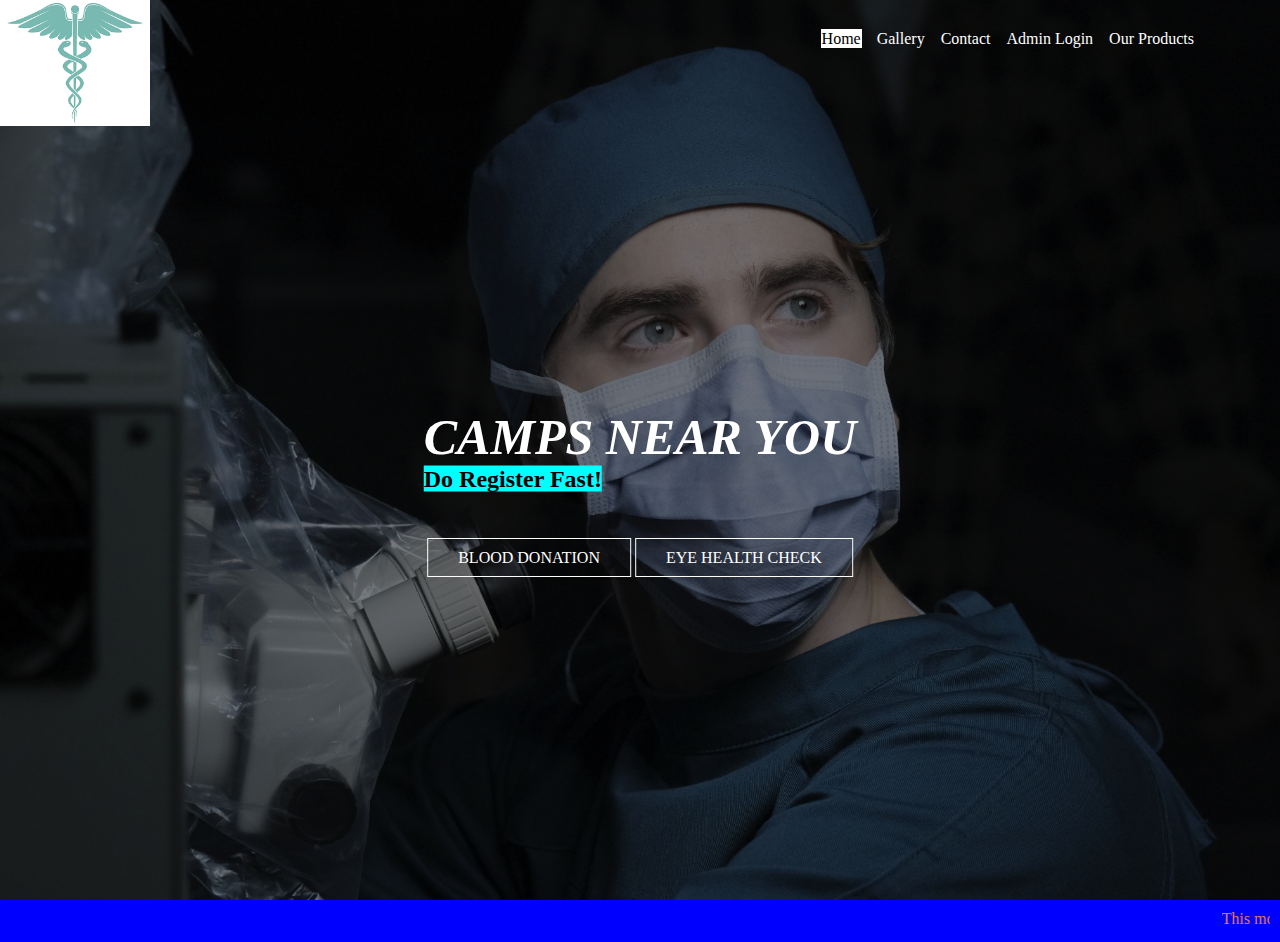
<file: index.html>
<!DOCTYPE html>
<html lang="en">
<head>
    <meta charset="UTF-8">
    <meta http-equiv="X-UA-Compatible" content="IE=edge">
    <meta name="viewport" content="width=device-width, initial-scale=1.0">
    <title>Campaigns For You</title>
    <link rel="stylesheet" type="text/css" href="css/style.css">
</head>
<body>
    <header>
        <div class="main">
            <div class="logo">
                <img src="logo1.png">  
            </div>
            <ul>
              <li class="active"><a href="#">Home</a></li>
              <li><a href="two.html">Gallery</a></li>
              <li><a href="contact.html">Contact</a></li>
              <li><a href="user.html">Admin Login</a></li>
              <li><a href="user.html">Our Products</a></li>

              

              

          </ul>
       </div>
       <div class="title">
           <h1><i>CAMPS NEAR YOU</i></h1>
           <h2><strong><mark>Do Register Fast!</mark></strong></h2>
       </div>
      
       <div class="button">
           <a href="login.html" class="btn">BLOOD DONATION</a>
           <a href="learnmore.html" class="btn">EYE HEALTH CHECK </a>

       </div>
    </header>
    <footer class="footer">
        <marquee width="100%" direction ="left" height ="auto">
            This module is developed by Ananya
        </marquee>
        <div>
            
        </div>
    </footer>
</body>
</html>
</file>
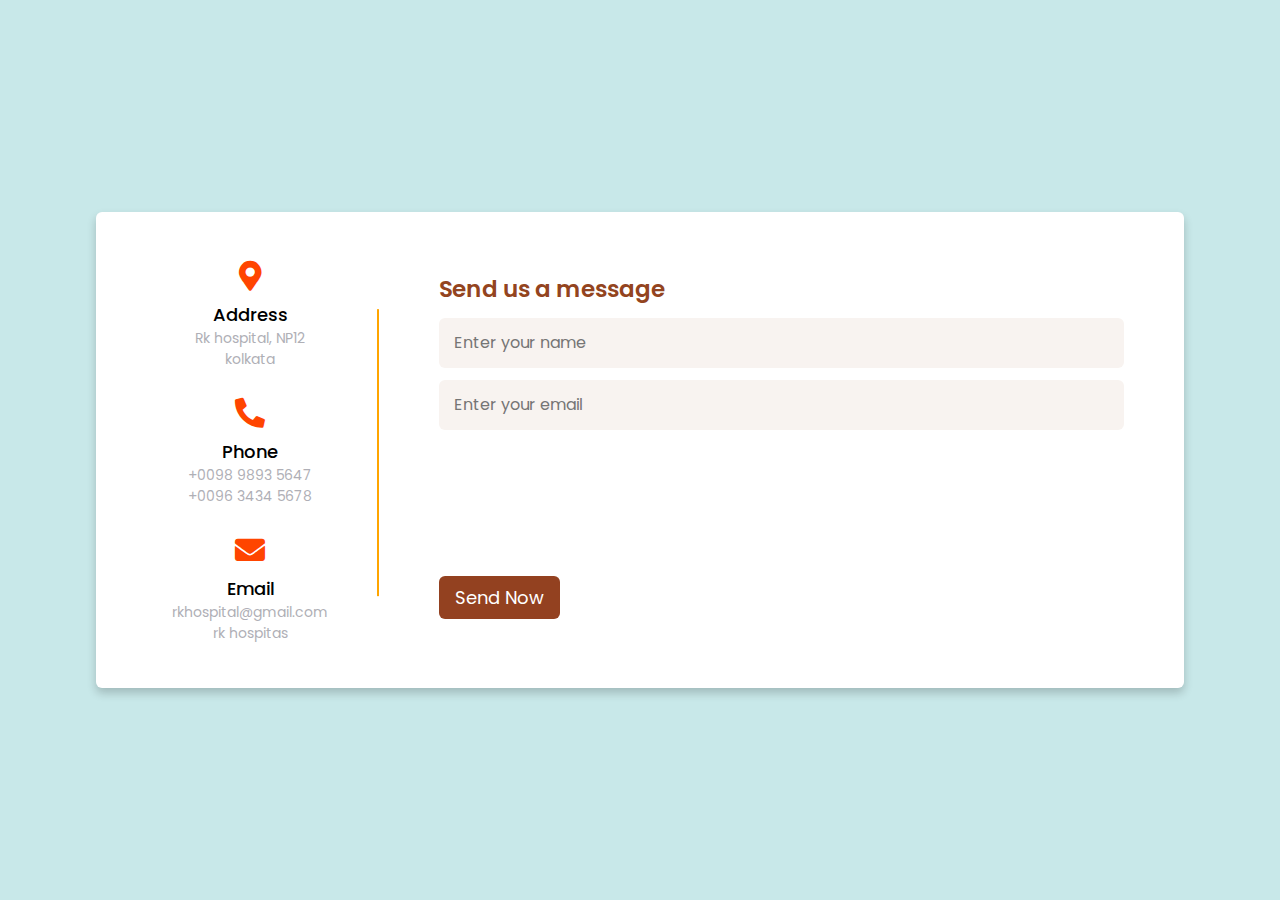
<file: contact.html>
<!DOCTYPE html>

<html lang="en" dir="ltr">
  <head>
    <meta charset="UTF-8">
   
    <link rel="stylesheet" href="css/contact.css">
    
    <link rel="stylesheet" href="https://cdnjs.cloudflare.com/ajax/libs/font-awesome/5.15.2/css/all.min.css"/>
     <meta name="viewport" content="width=device-width, initial-scale=1.0">
   </head>
<body>
  <div class="container">
    <div class="content">
      <div class="left-side">
        <div class="address details">
          <i class="fas fa-map-marker-alt"></i>
          <div class="topic">Address</div>
          <div class="text-one">Rk hospital, NP12</div>
          <div class="text-two">kolkata</div>
        </div>
        <div class="phone details">
          <i class="fas fa-phone-alt"></i>
          <div class="topic">Phone</div>
          <div class="text-one">+0098 9893 5647</div>
          <div class="text-two">+0096 3434 5678</div>
        </div>
        <div class="email details">
          <i class="fas fa-envelope"></i>
          <div class="topic">Email</div>
          <div class="text-one">rkhospital@gmail.com</div>
          <div class="text-two">rk hospitas</div>
        </div>
      </div>
      <div class="right-side">
        <div class="topic-text">Send us a message</div>
        
      <form action="#">
        <div class="input-box">
          <input type="text" placeholder="Enter your name">
        </div>
        <div class="input-box">
          <input type="text" placeholder="Enter your email">
        </div>
        <div class="input-box message-box">
          
        </div>
        <div class="button">
          <input type="button" value="Send Now" >
        </div>
      </form>
    </div>
    </div>
  </div>
</body>
</html>
</file>
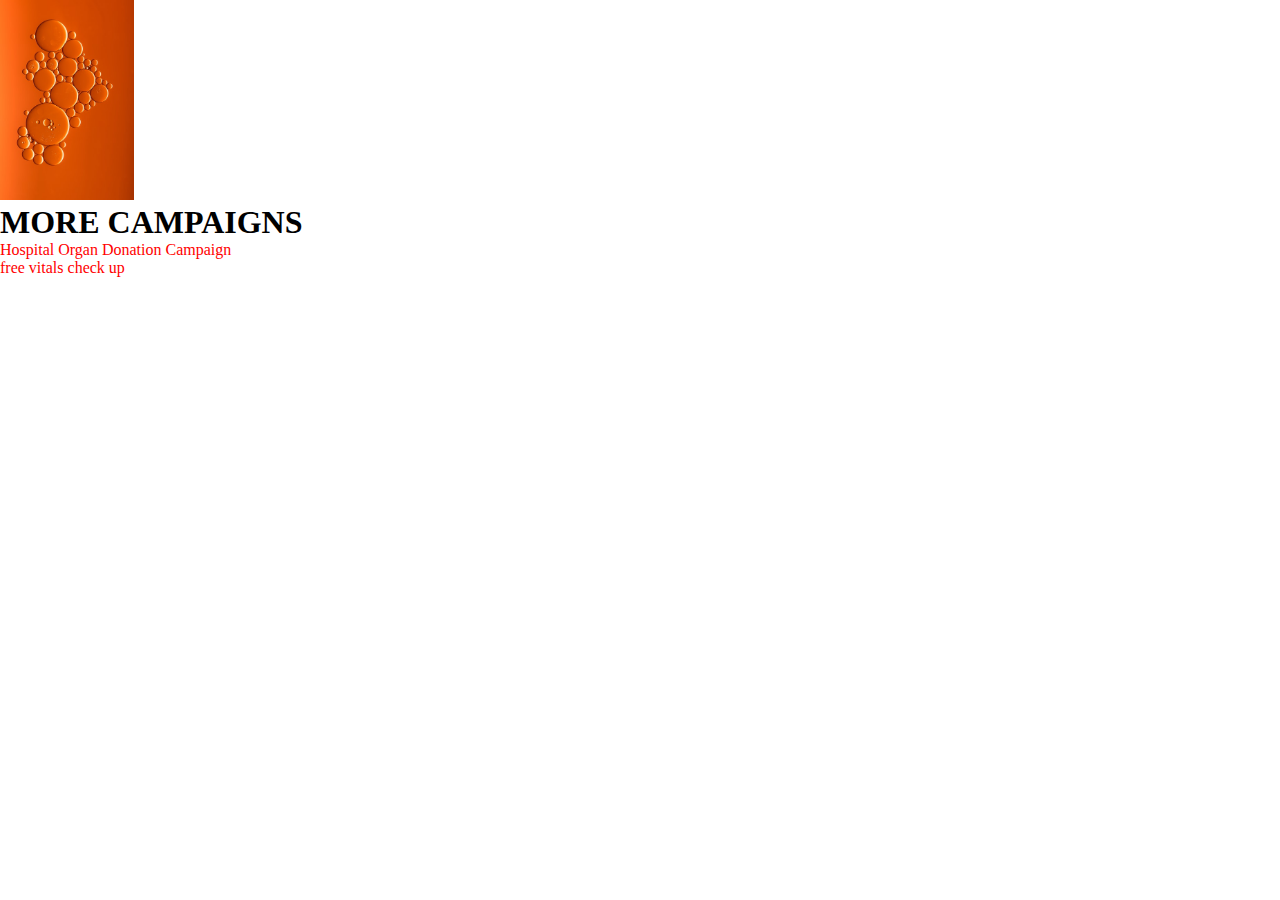
<file: learnmore.html>
<!DOCTYPE html>
<html lang="en">
<head>
    
    <meta charset="UTF-8">
    <meta http-equiv="X-UA-Compatible" content="IE=edge">
    <meta name="viewport" content="width=device-width, initial-scale=1.0">
    <title>More Campaigns</title>
    <link rel="stylesheet" type="text/css" href="css/learnmore.css">
    <style>
      
      p{
          color:red
      }
     
    </style>
</head>
<body>
    
    <header>
        <div class="main">
            <div class="logo">
                <img src="dots.jfif" height="200px ">  
            </div>
    <h1><strong>MORE CAMPAIGNS</strong></h1>
    <p> Hospital Organ Donation Campaign </p>
    <p>free vitals check up</p>
    
    
</body>
</html>
</file>
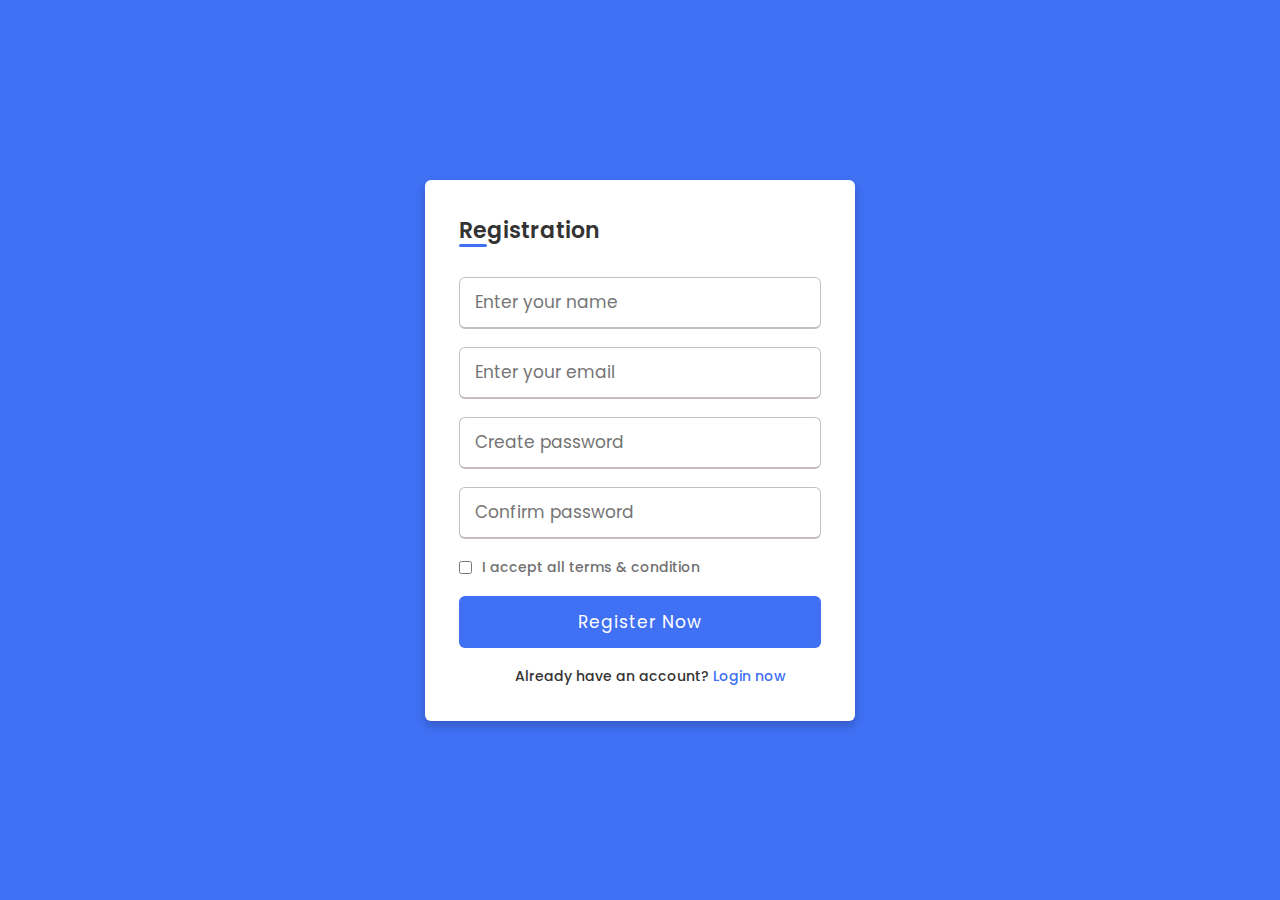
<file: login.html>
<!DOCTYPE html>

<html lang="en" dir="ltr">
  <head>
    <meta charset="UTF-8">
    <meta name="viewport" content="width=device-width, initial-scale=1.0">
    
    <link rel="stylesheet" href="css/login.css">
   </head>
<body>
  <div class="wrapper">
    <h2>Registration </h2>
    <form action="#">
      <div class="input-box">
        <input type="text" placeholder="Enter your name" required>
      </div>
      <div class="input-box">
        <input type="text" placeholder="Enter your email" required>
      </div>
      <div class="input-box">
        <input type="password" placeholder="Create password" required>
      </div>
      <div class="input-box">
        <input type="password" placeholder="Confirm password" required>
      </div>
      <div class="policy">
        <input type="checkbox">
        <h3>I accept all terms & condition</h3>
      </div>
      <div class="input-box button">
        <input type="Submit" value="Register Now">
      </div>
      <div class="text">
        <h3>Already have an account? <a href="#">Login now</a></h3>
      </div>
    </form>
  </div>
</body>
</html>
</file>
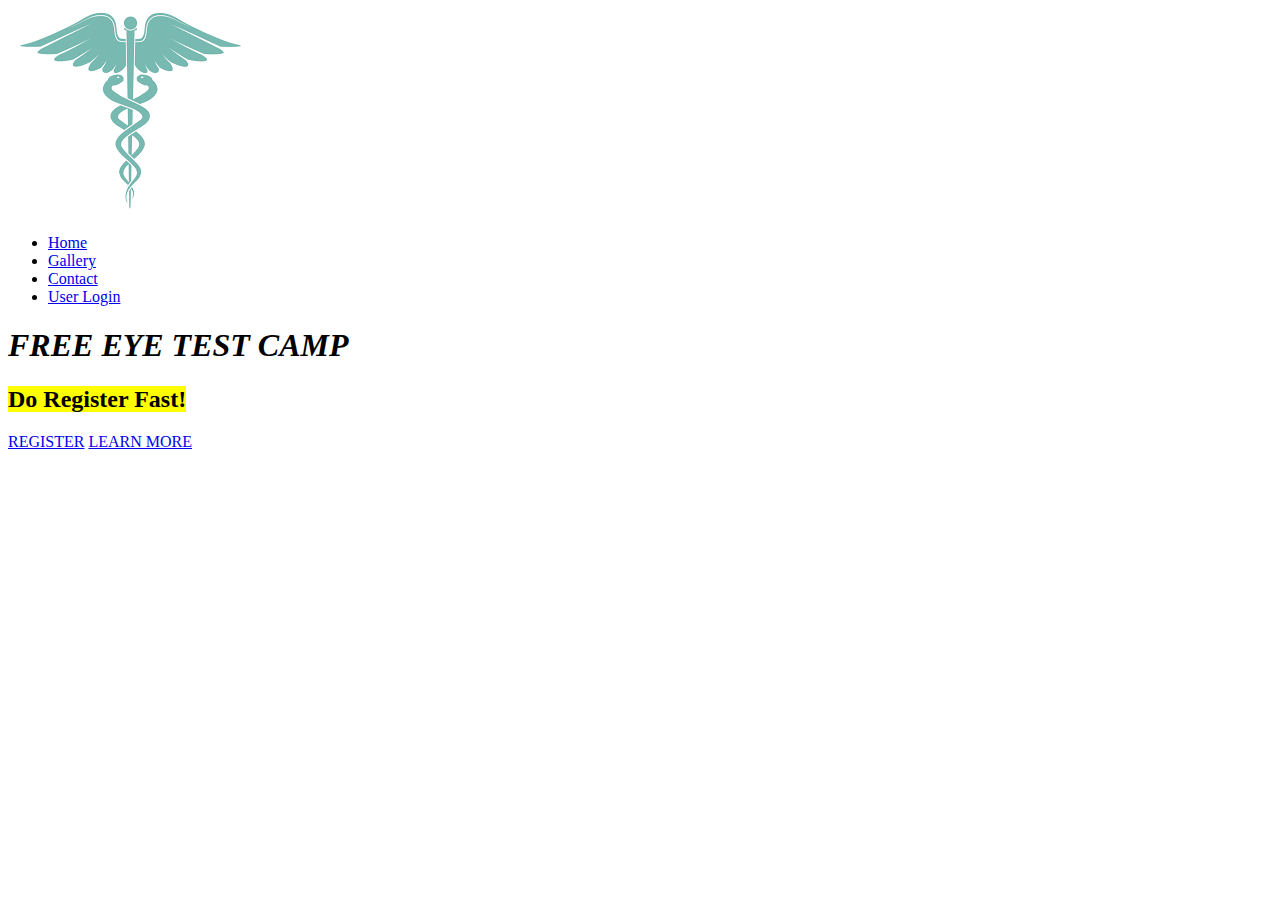
<file: other.html>
<!DOCTYPE html>
<html lang="en">
<head>
    <meta charset="UTF-8">
    <meta http-equiv="X-UA-Compatible" content="IE=edge">
    <meta name="viewport" content="width=device-width, initial-scale=1.0">
    <title>Campaigns For You</title>
    <!-- <link rel="stylesheet" type="text/css" href="css/style.css"> -->
</head>
<body>
    <header>
        <div class="main">
            <div class="logo">
                <img src="logo1.png">  
            </div>
            <ul>
              <li class="active"><a href="#">Home</a></li>
              <li><a href="two.html">Gallery</a></li>
              <li><a href="contact.html">Contact</a></li>
              <li><a href="user.html">User Login</a></li>
              

          </ul>
       </div>
       <div class="title">
           <h1><i>FREE EYE TEST CAMP</i></h1>
           <h2><strong><mark>Do Register Fast!</mark></strong></h2>
       </div>
      
       <div class="button">
           <a href="login.html" class="btn">REGISTER</a>
           <a href="#" class="btn">LEARN MORE </a>

       </div>
    </header>
</body>
</html>
</file>
<file: css/style.css>
*{
    margin:  0;
    padding: 0;
    font-family: Century Gothic;
}

header{

     background-image:linear-gradient(rgba(0,0,0,0.5),rgba(0,0,0,0.5)), url(../doctor.jpg);
     height: 100vh;
     background-size: cover;
     background-position: center;
     
     
}
  
ul{

    
    float: right;
    list-style-type: none;
    margin-top: 25px;
}

ul li{

    display: inline-block;
    padding: 5px;
    nav-right: auto;
}

ul li a{
    text-decoration: none;
    color: rgb(255, 255, 255);
    padding: 8px 25 px;
    border: 1px solid transparent;
    transition: 0.6s ease;
    margin-right: 0%;
}

ul li a:hover{

    background-color: #fff;
    color: #000
}

ul li.active a{
    background-color: #fff;
    color: #000
}

.logo img{
     float: left;
     width: 150px;
     height: auto;
}

.main{
    max-width: 1200px;
}

.title{
    position: absolute;
    top: 50%;
    left: 50%;
    transform: translate(-50%,-50%);
}

.title h1{
    color:white;
    font-size: 50px;
}

.button{
    position: absolute;
    top:62%;
    left: 50%;
    transform: translate(-50%,-50%);
}

.btn{
    border: 1px solid #fff;
    padding: 10px 30px;
    color: #fff;
    text-decoration: none;
    transition: 0.6s ease;
}

.btn:hover{
    background-color: #fff;
    color: #000
}

@media screen and (min-width: 480px) {
    body {
      background-color: lightgreen;
    }
  }

  /* The navbar container */
.topnav {
    overflow: hidden;
    background-color: #333;
  }
  
  /* Navbar links */
  .topnav a {
    float: left;
    display: block;
    color: white;
    text-align: center;
    padding: 14px 16px;
    text-decoration: none;
  }
  
  /* On screens that are 600px wide or less, make the menu links stack on top of each other instead of next to each other */
  @media screen and (max-width: 500px) {
    .topnav a {
      float: none;
      width: 100%;
    }
  }

  mark{
      background-color: aqua;
  }

  footer{
      background-color: blue;
      padding: 10px;
      text-align: center;
      color :coral
  }
</file>
<file: css/contact.css>
@import url('https://fonts.googleapis.com/css2?family=Poppins:wght@200;300;400;500;600;700&display=swap');
*{
  margin: 0;
  padding: 0;
  box-sizing: border-box;
  font-family: "Poppins" , sans-serif;
}
body{
  min-height: 100vh;
  width: 100%;
  background: #c8e8e9;
  display: flex;
  align-items: center;
  justify-content: center;
}
.container{
  width: 85%;
  background: #fff;
  border-radius: 6px;
  padding: 20px 60px 30px 40px;
  box-shadow: 0 5px 10px rgba(0, 0, 0, 0.2);
}
.container .content{
  display: flex;
  align-items: center;
  justify-content: space-between;
}
.container .content .left-side{
  width: 25%;
  height: 100%;
  display: flex;
  flex-direction: column;
  align-items: center;
  justify-content: center;
  margin-top: 15px;
  position: relative;
}
.content .left-side::before{
  content: '';
  position: absolute;
  height: 70%;
  width: 2px;
  right: -15px;
  top: 50%;
  transform: translateY(-50%);
  background:orange
}
.content .left-side .details{
  margin: 14px;
  text-align: center;
}
.content .left-side .details i{
  font-size: 30px;
  color:orangered;
  margin-bottom: 10px;
}
.content .left-side .details .topic{
  font-size: 18px;
  font-weight: 500;
}
.content .left-side .details .text-one,
.content .left-side .details .text-two{
  font-size: 14px;
  color: #afafb6;
}
.container .content .right-side{
  width: 75%;
  margin-left: 75px;
}
.content .right-side .topic-text{
  font-size: 23px;
  font-weight: 600;
  color: #934420;
}
.right-side .input-box{
  height: 50px;
  width: 100%;
  margin: 12px 0;
}
.right-side .input-box input,
.right-side .input-box textarea{
  height: 100%;
  width: 100%;
  border: none;
  outline: none;
  font-size: 16px;
  background: #f8f3f0;
  border-radius: 6px;
  padding: 0 15px;
  resize: none;
}
.right-side .message-box{
  min-height: 110px;
}
.right-side .input-box textarea{
  padding-top: 6px;
}
.right-side .button{
  display: inline-block;
  margin-top: 12px;
}
.right-side .button input[type="button"]{
  color: #fff;
  font-size: 18px;
  outline: none;
  border: none;
  padding: 8px 16px;
  border-radius: 6px;
  background: #934120;
  cursor: pointer;
  transition: all 0.3s ease;
}
.button input[type="button"]:hover{
  background: #5029bc;
}

@media (max-width: 950px) {
  .container{
    width: 90%;
    padding: 30px 40px 40px 35px ;
  }
  .container .content .right-side{
   width: 75%;
   margin-left: 55px;
}
}
@media (max-width: 820px) {
  .container{
    margin: 40px 0;
    height: 100%;
  }
  .container .content{
    flex-direction: column-reverse;
  }
 .container .content .left-side{
   width: 100%;
   flex-direction: row;
   margin-top: 40px;
   justify-content: center;
   flex-wrap: wrap;
 }
 .container .content .left-side::before{
   display: none;
 }
 .container .content .right-side{
   width: 100%;
   margin-left: 0;
 }
}
</file>
<file: css/learnmore.css>
*{
    margin:  0;
    padding: 0;
    font-family: Century Gothic;
}
</file>
<file: css/login.css>
@import url('https://fonts.googleapis.com/css?family=Poppins:400,500,600,700&display=swap');
*{
  margin: 0;
  padding: 0;
  box-sizing: border-box;
  font-family: 'Poppins', sans-serif;
}
body{
  min-height: 100vh;
  display: flex;
  align-items: center;
  justify-content: center;
  background: #4070f4;
}
.wrapper{
  position: relative;
  max-width: 430px;
  width: 100%;
  background: #fff;
  padding: 34px;
  border-radius: 6px;
  box-shadow: 0 5px 10px rgba(0,0,0,0.2);
}
.wrapper h2{
  position: relative;
  font-size: 22px;
  font-weight: 600;
  color: #333;
}
.wrapper h2::before{
  content: '';
  position: absolute;
  left: 0;
  bottom: 0;
  height: 3px;
  width: 28px;
  border-radius: 12px;
  background: #4070f4;
}
.wrapper form{
  margin-top: 30px;
}
.wrapper form .input-box{
  height: 52px;
  margin: 18px 0;
}
form .input-box input{
  height: 100%;
  width: 100%;
  outline: none;
  padding: 0 15px;
  font-size: 17px;
  font-weight: 400;
  color: #333;
  border: 1.5px solid #C7BEBE;
  border-bottom-width: 2.5px;
  border-radius: 6px;
  transition: all 0.3s ease;
}
.input-box input:focus,
.input-box input:valid{
  border-color: #4070f4;
}
form .policy{
  display: flex;
  align-items: center;
}
form h3{
  color: #707070;
  font-size: 14px;
  font-weight: 500;
  margin-left: 10px;
}
.input-box.button input{
  color: #fff;
  letter-spacing: 1px;
  border: none;
  background: #4070f4;
  cursor: pointer;
}
.input-box.button input:hover{
  background: #0e4bf1;
}
form .text h3{
 color: #333;
 width: 100%;
 text-align: center;
}
form .text h3 a{
  color: #4070f4;
  text-decoration: none;
}
form .text h3 a:hover{
  text-decoration: underline;
}
</file>
